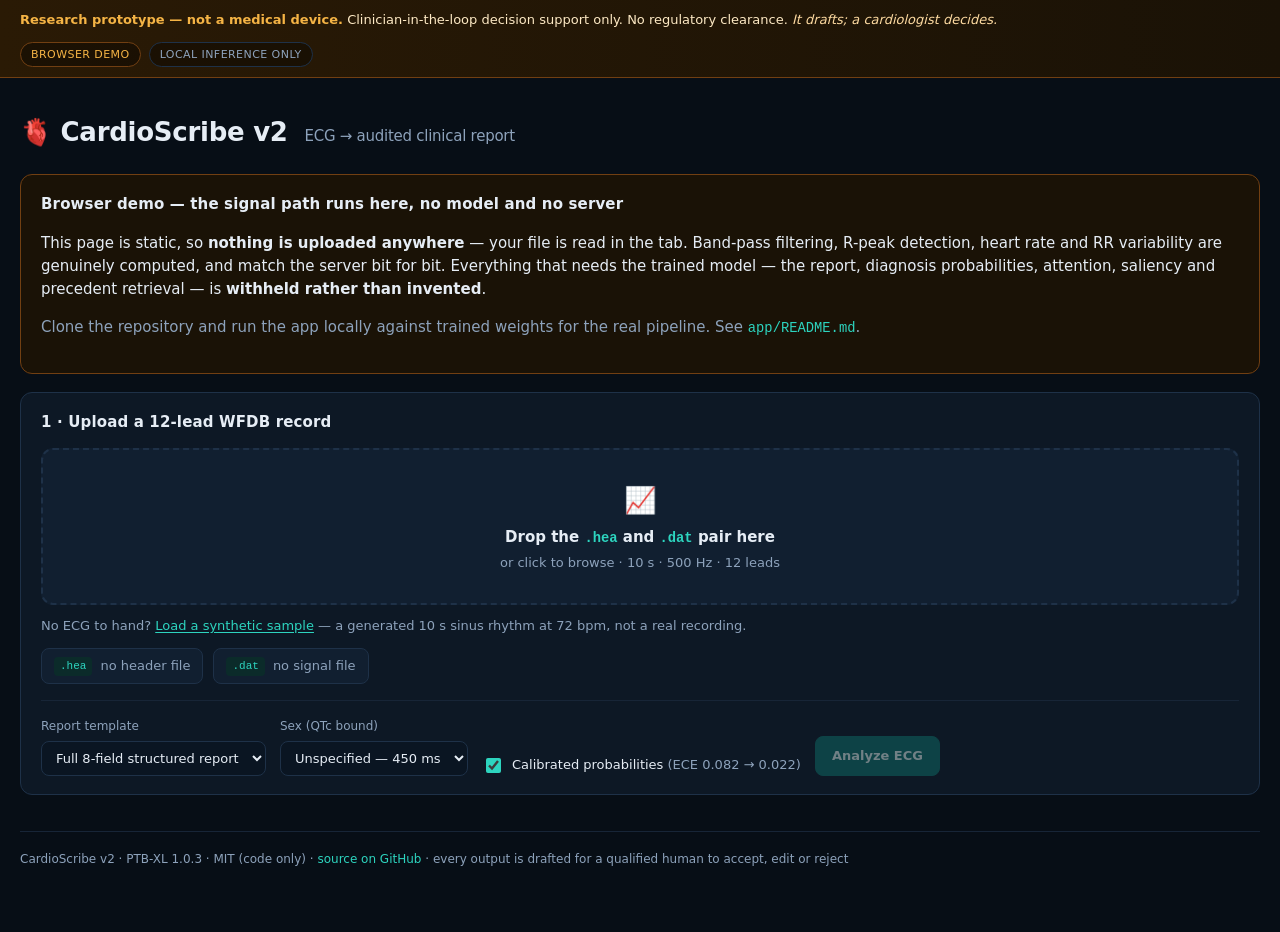
<file: index.html>
<!doctype html>
<html lang="en">
<head>
<meta charset="utf-8">
<meta name="viewport" content="width=device-width, initial-scale=1">
<title>CardioScribe v2 — ECG Report Studio</title>
<meta name="description" content="Local ECG-to-report research prototype. Not a medical device.">
<link rel="icon" href="data:image/svg+xml,<svg xmlns='http://www.w3.org/2000/svg' viewBox='0 0 100 100'><text y='.9em' font-size='90'>🫀</text></svg>">
<link rel="stylesheet" href="static/styles.css">
</head>
<body>

<header class="safety" role="alert">
  <div class="safety__text">
    <strong>Research prototype — not a medical device.</strong>
    Clinician-in-the-loop decision support only. No regulatory clearance.
    <em>It drafts; a cardiologist decides.</em>
  </div>
  <div class="safety__chips">
    <span class="chip chip--mode" id="mode-chip" title="Loading…">checking…</span>
    <span class="chip">local inference only</span>
  </div>
</header>

<main class="wrap">

  <h1 class="title">🫀 CardioScribe&nbsp;v2 <span class="title__sub">ECG&nbsp;→ audited clinical report</span></h1>

  <!-- ─── demo-mode notice ─── -->
  <section id="demo-note" class="panel panel--demo hidden">
    <h2 class="panel__h">Demo mode — no trained weights loaded</h2>
    <p>
      The signal path is real: band-pass filtering, R-peak detection, heart rate and
      RR variability are genuinely computed from your upload. Everything that needs the
      trained model — the report, diagnosis probabilities, attention, saliency and
      precedent retrieval — is <strong>withheld rather than invented</strong>.
    </p>
    <p class="muted">
      Set <code>CARDIOSCRIBE_RUNTIME_DIR</code> to an exported runtime and restart to
      run the real pipeline. See <code>app/README.md</code>.
    </p>
  </section>

  <!-- ─── upload ─── -->
  <section class="panel">
    <h2 class="panel__h">1 · Upload a 12-lead WFDB record</h2>

    <div id="dropzone" class="dropzone" tabindex="0" role="button"
         aria-label="Drop WFDB files here or press Enter to browse">
      <div class="dropzone__icon">📈</div>
      <div class="dropzone__main">Drop the <code>.hea</code> and <code>.dat</code> pair here</div>
      <div class="dropzone__sub">or click to browse · 10 s · 500 Hz · 12 leads</div>
      <input type="file" id="file-input" multiple accept=".hea,.dat" hidden>
    </div>

    <p class="trysample">
      No ECG to hand? <button type="button" id="btn-sample" class="linkbtn">Load a synthetic
      sample</button> — a generated 10 s sinus rhythm at 72 bpm, not a real recording.
    </p>

    <div class="files">
      <div class="file" id="file-hea"><span class="file__tag">.hea</span><span class="file__name">no header file</span></div>
      <div class="file" id="file-dat"><span class="file__tag">.dat</span><span class="file__name">no signal file</span></div>
    </div>

    <div class="options">
      <label class="field">
        <span class="field__label">Report template</span>
        <select id="opt-template"></select>
      </label>
      <label class="field">
        <span class="field__label">Sex <span class="muted">(QTc bound)</span></span>
        <select id="opt-sex">
          <option value="">Unspecified — 450 ms</option>
          <option value="male">Male — 450 ms</option>
          <option value="female">Female — 460 ms</option>
        </select>
      </label>
      <label class="field field--check">
        <input type="checkbox" id="opt-calibration" checked>
        <span>Calibrated probabilities <span class="muted">(ECE 0.082 → 0.022)</span></span>
      </label>
      <button id="btn-analyze" class="btn btn--primary" disabled>Analyze ECG</button>
    </div>

    <div id="upload-error" class="alert alert--error hidden"></div>
  </section>

  <!-- ─── progress ─── -->
  <section id="progress" class="panel hidden">
    <h2 class="panel__h">2 · Processing <span class="muted" id="queue-note"></span></h2>
    <ol class="steps" id="steps"></ol>
    <p class="steps__msg" id="step-message"></p>
  </section>

  <!-- ─── results ─── -->
  <section id="results" class="hidden">

    <div id="verdict" class="verdict"></div>

    <div class="grid grid--2-1">
      <!-- waveform -->
      <div class="panel">
        <div class="panel__head">
          <h2 class="panel__h">Signal · <span id="sig-units">standardized mV</span></h2>
          <div class="controls">
            <select id="lead-select" aria-label="Lead"></select>
            <label class="toggle"><input type="checkbox" id="toggle-attention"> attention</label>
            <label class="toggle"><input type="checkbox" id="toggle-grid" checked> grid</label>
            <button class="btn btn--ghost" id="btn-zoom-reset">reset zoom</button>
          </div>
        </div>
        <canvas id="ecg" class="ecg" height="380"></canvas>
        <p class="muted small" id="ecg-hint">Scroll to zoom · drag to pan</p>
      </div>

      <!-- evidence -->
      <div class="panel">
        <h2 class="panel__h">Evidence</h2>
        <h3 class="sub">Calibrated probabilities</h3>
        <div id="probs"></div>
        <h3 class="sub">Deterministic measurements</h3>
        <div id="measurements" class="metrics"></div>
        <div id="intervals-wrap" class="hidden">
          <h3 class="sub">Intervals <span class="muted">(§46, from the waveform)</span></h3>
          <div id="intervals" class="metrics"></div>
          <div id="interval-flags" class="flags"></div>
        </div>
        <h3 class="sub">Lead importance <span class="muted">(gradient saliency)</span></h3>
        <div id="saliency"></div>
      </div>
    </div>

    <div class="grid grid--1-1">
      <!-- report + review -->
      <div class="panel">
        <h2 class="panel__h">Drafted report</h2>
        <div id="report-provenance" class="alert alert--warn hidden"></div>
        <div id="report-fields" class="fields"></div>
        <h3 class="sub">Raw output</h3>
        <pre id="report-raw" class="raw"></pre>
        <div id="repair-wrap" class="hidden">
          <h3 class="sub">Validator repair log</h3>
          <ul id="repair-actions" class="repairs"></ul>
        </div>

        <h3 class="sub">Clinician sign-off</h3>
        <textarea id="edited-report" rows="7" spellcheck="true"
                  aria-label="Clinician-edited report"></textarea>
        <div class="likerts">
          <label class="field"><span class="field__label">Accuracy</span>
            <select id="likert-accuracy" class="likert"></select></label>
          <label class="field"><span class="field__label">Completeness</span>
            <select id="likert-completeness" class="likert"></select></label>
          <label class="field"><span class="field__label">Safety</span>
            <select id="likert-safety" class="likert"></select></label>
        </div>
        <input type="text" id="reviewer-notes" placeholder="Reviewer notes (optional)">
        <div class="review-actions">
          <button id="btn-save-review" class="btn">Save to human_review_sheet.csv</button>
          <span id="review-status" class="muted small"></span>
        </div>
      </div>

      <!-- precedent + provenance -->
      <div class="panel">
        <h2 class="panel__h">Nearest precedent <span class="muted">(InfoNCE space)</span></h2>
        <div id="precedents"></div>

        <h2 class="panel__h mt">Signal quality</h2>
        <div id="qc" class="metrics"></div>
        <div id="qc-warnings"></div>

        <h2 class="panel__h mt">Provenance</h2>
        <ul id="provenance" class="provenance"></ul>
      </div>
    </div>
  </section>

  <footer class="foot">
    CardioScribe v2 · PTB-XL 1.0.3 · MIT (code only) ·
    <a href="docs" id="api-docs-link">API docs</a> ·
    <span class="muted">every output is drafted for a qualified human to accept, edit or reject</span>
  </footer>
</main>

<script>window.CARDIOSCRIBE_STATIC = true;</script>
<script src="static/standalone.js"></script>
<script src="static/app.js"></script>
</body>
</html>
</file>
<file: static/styles.css>
/* CardioScribe v2 — clinical dark theme. No external fonts, no CDN. */

:root {
  --bg:        #070e16;
  --panel:     #0d1825;
  --panel-2:   #111f30;
  --line:      #1e3148;
  --line-soft: #172537;
  --text:      #e6edf5;
  --muted:     #8da2bb;
  --teal:      #2dd4bf;
  --teal-dim:  #0f766e;
  --amber:     #f5b445;
  --amber-dim: #713f12;
  --red:       #f87171;
  --grid:      rgba(248, 113, 113, 0.16);
  --grid-bold: rgba(248, 113, 113, 0.28);
  --radius:    12px;
  --mono: ui-monospace, "SF Mono", Menlo, Consolas, "Liberation Mono", monospace;
  --sans: system-ui, -apple-system, "Segoe UI", Roboto, "Helvetica Neue", Arial, sans-serif;
}

* { box-sizing: border-box; }

body {
  margin: 0;
  background: var(--bg);
  color: var(--text);
  font: 15px/1.55 var(--sans);
  -webkit-font-smoothing: antialiased;
}

.hidden { display: none !important; }
.muted  { color: var(--muted); }
.small  { font-size: 12px; }
.mt     { margin-top: 26px; }
code    { font-family: var(--mono); font-size: .92em; color: var(--teal); }

/* ── safety banner ─────────────────────────────────────────────── */
.safety {
  position: sticky; top: 0; z-index: 50;
  display: flex; flex-wrap: wrap; gap: 12px;
  align-items: center; justify-content: space-between;
  padding: 10px 20px;
  background: linear-gradient(90deg, #2a1a05, #1a1206);
  border-bottom: 1px solid var(--amber-dim);
  font-size: 13px; color: #fde9c4;
}
.safety strong { color: var(--amber); }
.safety em { color: #fcd9a0; font-style: italic; }
.safety__chips { display: flex; gap: 8px; }

.chip {
  padding: 3px 10px; border-radius: 999px;
  border: 1px solid var(--line);
  background: rgba(0,0,0,.35);
  font-size: 11px; letter-spacing: .04em; text-transform: uppercase;
  color: var(--muted); white-space: nowrap;
}
.chip--mode.is-live { color: var(--teal); border-color: var(--teal-dim); }
.chip--mode.is-demo { color: var(--amber); border-color: var(--amber-dim); }

/* ── layout ────────────────────────────────────────────────────── */
.wrap { max-width: 1280px; margin: 0 auto; padding: 24px 20px 64px; }

.title { margin: 10px 0 22px; font-size: 26px; font-weight: 650; letter-spacing: -.01em; }
.title__sub { color: var(--muted); font-size: 15px; font-weight: 400; margin-left: 8px; }

.panel {
  scroll-margin-top: 72px;
  background: var(--panel);
  border: 1px solid var(--line);
  border-radius: var(--radius);
  padding: 18px 20px;
  margin-bottom: 18px;
}
.panel--demo { border-color: var(--amber-dim); background: #1a1206; }
.panel__head { display: flex; flex-wrap: wrap; gap: 12px; align-items: center; justify-content: space-between; }
.panel__h { margin: 0 0 14px; font-size: 15px; font-weight: 620; letter-spacing: .01em; }
.panel__head .panel__h { margin-bottom: 0; }
.sub { margin: 18px 0 8px; font-size: 12px; font-weight: 600;
       text-transform: uppercase; letter-spacing: .07em; color: var(--muted); }
.sub:first-of-type { margin-top: 6px; }

.grid { display: grid; gap: 18px; align-items: start; }
.grid--2-1 { grid-template-columns: minmax(0, 2fr) minmax(0, 1fr); }
.grid--1-1 { grid-template-columns: minmax(0, 1fr) minmax(0, 1fr); }
@media (max-width: 980px) { .grid--2-1, .grid--1-1 { grid-template-columns: 1fr; } }

/* ── dropzone ──────────────────────────────────────────────────── */
.dropzone {
  border: 2px dashed var(--line); border-radius: var(--radius);
  padding: 30px 20px; text-align: center; cursor: pointer;
  transition: border-color .15s, background .15s;
  background: var(--panel-2);
}
.dropzone:hover, .dropzone:focus-visible { border-color: var(--teal-dim); background: #13263a; outline: none; }
.dropzone.is-over { border-color: var(--teal); background: #102e30; }
.dropzone__icon { font-size: 26px; }
.dropzone__main { margin-top: 6px; font-weight: 600; }
.dropzone__sub  { color: var(--muted); font-size: 13px; margin-top: 3px; }

.files { display: flex; gap: 10px; margin-top: 12px; flex-wrap: wrap; }
.file {
  display: flex; align-items: center; gap: 8px;
  padding: 7px 12px; border-radius: 8px;
  border: 1px solid var(--line); background: var(--panel-2);
  font-size: 13px; color: var(--muted);
}
.file.is-set { border-color: var(--teal-dim); color: var(--text); }
.file__tag {
  font-family: var(--mono); font-size: 11px; padding: 1px 6px;
  border-radius: 4px; background: #0b2b2a; color: var(--teal);
}
.file.is-set .file__name { color: var(--text); }

/* ── options ───────────────────────────────────────────────────── */
.options {
  display: flex; flex-wrap: wrap; gap: 14px; align-items: end;
  margin-top: 16px; padding-top: 16px; border-top: 1px solid var(--line-soft);
}
.field { display: flex; flex-direction: column; gap: 5px; font-size: 13px; min-width: 170px; }
.field__label { color: var(--muted); font-size: 12px; }
.field--check { flex-direction: row; align-items: center; gap: 8px; min-width: 0; }

select, input[type=text], textarea {
  background: #0a1522; color: var(--text);
  border: 1px solid var(--line); border-radius: 8px;
  padding: 8px 10px; font: inherit; font-size: 13px; width: 100%;
}
select:focus, input:focus, textarea:focus { outline: 2px solid var(--teal-dim); outline-offset: -1px; }
textarea { font-family: var(--mono); font-size: 12.5px; line-height: 1.6; resize: vertical; }
input[type=checkbox] { accent-color: var(--teal); width: 15px; height: 15px; }

.btn {
  padding: 9px 16px; border-radius: 8px; cursor: pointer;
  border: 1px solid var(--line); background: var(--panel-2); color: var(--text);
  font: inherit; font-size: 13px; font-weight: 550;
  transition: background .15s, border-color .15s;
}
.btn:hover:not(:disabled) { background: #1a2d42; border-color: var(--teal-dim); }
.btn:disabled { opacity: .45; cursor: not-allowed; }
.btn--primary { background: var(--teal-dim); border-color: var(--teal-dim); color: #eafffb; }
.btn--primary:hover:not(:disabled) { background: #11998e; border-color: var(--teal); }
.btn--ghost { padding: 5px 10px; font-size: 12px; }

/* ── alerts ────────────────────────────────────────────────────── */
.alert { margin-top: 14px; padding: 11px 14px; border-radius: 9px; font-size: 13px; border: 1px solid; }
.alert--error { background: #2a0f0f; border-color: #7f1d1d; color: #fecaca; }
.alert--warn  { background: #231704; border-color: var(--amber-dim); color: #fde9c4; }

/* ── progress stepper ──────────────────────────────────────────── */
.steps { list-style: none; margin: 0; padding: 0; display: flex; flex-direction: column; gap: 2px; }
.step { display: flex; align-items: center; gap: 11px; padding: 7px 2px; font-size: 13.5px; color: var(--muted); }
.step__dot {
  width: 20px; height: 20px; flex: 0 0 20px; border-radius: 50%;
  border: 2px solid var(--line); display: grid; place-items: center;
  font-size: 11px; color: var(--muted); background: var(--panel);
}
.step.is-done  { color: var(--text); }
.step.is-done  .step__dot { border-color: var(--teal-dim); background: var(--teal-dim); color: #eafffb; }
.step.is-active { color: var(--teal); font-weight: 600; }
.step.is-active .step__dot { border-color: var(--teal); animation: pulse 1.3s ease-in-out infinite; }
@keyframes pulse { 0%,100% { box-shadow: 0 0 0 0 rgba(45,212,191,.45); } 50% { box-shadow: 0 0 0 6px rgba(45,212,191,0); } }
.steps__msg { margin: 12px 0 0; font-size: 13px; color: var(--muted); font-family: var(--mono); }

/* ── verdict ───────────────────────────────────────────────────── */
.verdict { border: 1px solid; border-radius: var(--radius); padding: 15px 18px; margin-bottom: 18px; }
.verdict--ok   { border-color: var(--teal-dim); background: #07251f; }
.verdict--flag { border-color: var(--amber-dim); background: #231704; }
.verdict__head { display: flex; flex-wrap: wrap; gap: 10px; align-items: center; justify-content: space-between; }
.verdict__title { font-size: 15px; font-weight: 680; letter-spacing: .02em; }
.verdict--ok   .verdict__title { color: var(--teal); }
.verdict--flag .verdict__title { color: var(--amber); }
.verdict__issues { margin: 10px 0 0; padding-left: 20px; font-size: 13px; color: #fde9c4; }
.verdict__issues li { margin: 3px 0; }

/* ── canvas ────────────────────────────────────────────────────── */
.ecg { width: 100%; height: 380px; display: block; margin-top: 12px;
       border: 1px solid var(--line); border-radius: 9px; background: #060c13;
       cursor: crosshair; touch-action: none; }
.controls { display: flex; flex-wrap: wrap; gap: 9px; align-items: center; }
.controls select { width: auto; min-width: 92px; padding: 5px 8px; font-size: 12px; }
.toggle { display: flex; align-items: center; gap: 6px; font-size: 12px; color: var(--muted); cursor: pointer; }

/* ── bars / metrics ────────────────────────────────────────────── */
.bar { margin-bottom: 9px; }
.bar__top { display: flex; justify-content: space-between; font-size: 12.5px; margin-bottom: 3px; }
.bar__name { font-weight: 600; }
.bar__track { position: relative; height: 8px; border-radius: 4px; background: #0a1522; overflow: hidden; }
.bar__fill { height: 100%; border-radius: 4px; background: #37506b; transition: width .35s ease; }
.bar__fill.is-over { background: var(--teal); }
.bar__thresh { position: absolute; top: -2px; bottom: -2px; width: 2px; background: var(--amber); }

.metrics { display: grid; grid-template-columns: repeat(auto-fit, minmax(94px, 1fr)); gap: 8px; }
.metric { background: var(--panel-2); border: 1px solid var(--line-soft); border-radius: 8px; padding: 8px 10px; }
.metric__k { font-size: 11px; color: var(--muted); text-transform: uppercase; letter-spacing: .05em; }
.metric__v { font-size: 15px; font-weight: 650; font-family: var(--mono); margin-top: 2px; }
.metric__v.is-na { color: var(--muted); font-weight: 400; }

.flags { display: flex; flex-wrap: wrap; gap: 6px; margin-top: 9px; }
.flag { padding: 3px 9px; border-radius: 999px; font-size: 11.5px;
        background: #231704; border: 1px solid var(--amber-dim); color: var(--amber); }

/* ── report ────────────────────────────────────────────────────── */
.fields { display: grid; gap: 7px; }
.fieldrow { display: grid; grid-template-columns: 112px 1fr; gap: 10px;
            padding: 7px 10px; background: var(--panel-2);
            border: 1px solid var(--line-soft); border-radius: 8px; font-size: 13px; }
.fieldrow__k { color: var(--teal); font-family: var(--mono); font-size: 11.5px;
               text-transform: uppercase; letter-spacing: .04em; padding-top: 2px; }
.raw { background: #060c13; border: 1px solid var(--line); border-radius: 8px;
       padding: 12px; font-family: var(--mono); font-size: 12.5px; line-height: 1.6;
       white-space: pre-wrap; word-break: break-word; margin: 0; color: #cfe0f0; max-height: 260px; overflow: auto; }
.repairs { margin: 0; padding-left: 20px; font-size: 12.5px; color: var(--amber); }
.likerts { display: grid; grid-template-columns: repeat(3, 1fr); gap: 10px; margin: 12px 0 10px; }
.review-actions { display: flex; align-items: center; gap: 12px; margin-top: 12px; flex-wrap: wrap; }

/* ── precedent ─────────────────────────────────────────────────── */
.prec { background: var(--panel-2); border: 1px solid var(--line-soft);
        border-radius: 9px; padding: 11px 13px; margin-bottom: 9px; font-size: 13px; }
.prec__top { display: flex; justify-content: space-between; gap: 10px;
             font-family: var(--mono); font-size: 11.5px; color: var(--teal); margin-bottom: 5px; }
.prec__text { color: #cfe0f0; }

.provenance { margin: 0; padding-left: 20px; font-size: 12.5px; color: var(--muted); }
.provenance li { margin: 4px 0; }

.empty { color: var(--muted); font-size: 13px; font-style: italic; padding: 6px 0; }

.foot { margin-top: 36px; padding-top: 18px; border-top: 1px solid var(--line-soft);
        font-size: 12px; color: var(--muted); }
.foot a { color: var(--teal); text-decoration: none; }
.foot a:hover { text-decoration: underline; }

@media (prefers-reduced-motion: reduce) {
  *, *::before, *::after { animation: none !important; transition: none !important; }
}

#results { scroll-margin-top: 72px; }

.trysample { margin: 11px 0 0; font-size: 13px; color: var(--muted); }
.linkbtn { background: none; border: none; padding: 0; font: inherit; color: var(--teal);
           cursor: pointer; text-decoration: underline; text-underline-offset: 2px; }
.linkbtn:hover { color: #7df0e2; }
.linkbtn:disabled { opacity: .5; cursor: default; text-decoration: none; }
</file>
